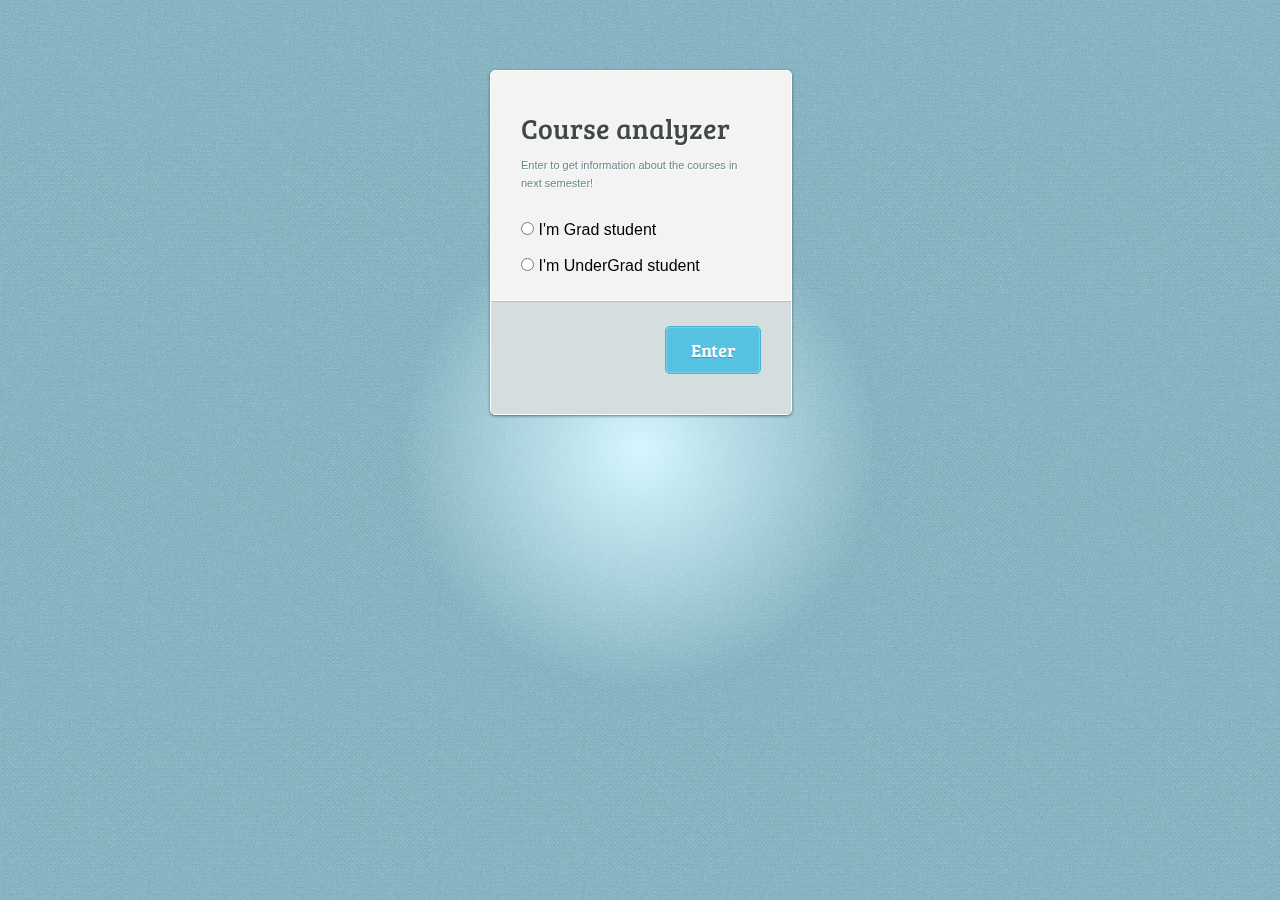
<file: index.html>
<!DOCTYPE html>

<html lang='en'>
<head>
    <meta charset="UTF-8" /> 
    <title>
	UIUC course analyzer
    </title>
    <script language="javascript" src="js/jquery-1.6.1.min.js"></script>
    <script language="javascript" src="js/index.js"></script>

    <link rel="stylesheet" href="css/index.css">
</head>
<body>

<div id="wrapper">

	<form name="login-form" class="login-form" action="courses.html" method="post">
	
		<div class="header">
		<h1>Course analyzer</h1>
		<span>Enter to get information about the courses in next semester!</span>
		</div>
	
		<div class="content">
		<input type="radio" name="degree" value="graduate"> I'm Grad student<br><br>
		<!--<input name="username" type="text" class="input username" placeholder="Username" /> -->
		<div class="user-icon"></div>
		<!--<input name="password" type="password" class="input password" placeholder="Password" />-->
		<input type="radio" name="degree" value="underGrad"> I'm UnderGrad student<br>
		<div class="pass-icon"></div>		
		</div>

		<div class="footer">
		<input type="submit" name="submit" value="Enter" class="button" />
		</div>
	
	</form>

</div>
<div class="gradient"></div>


</body>
</html>
</file>
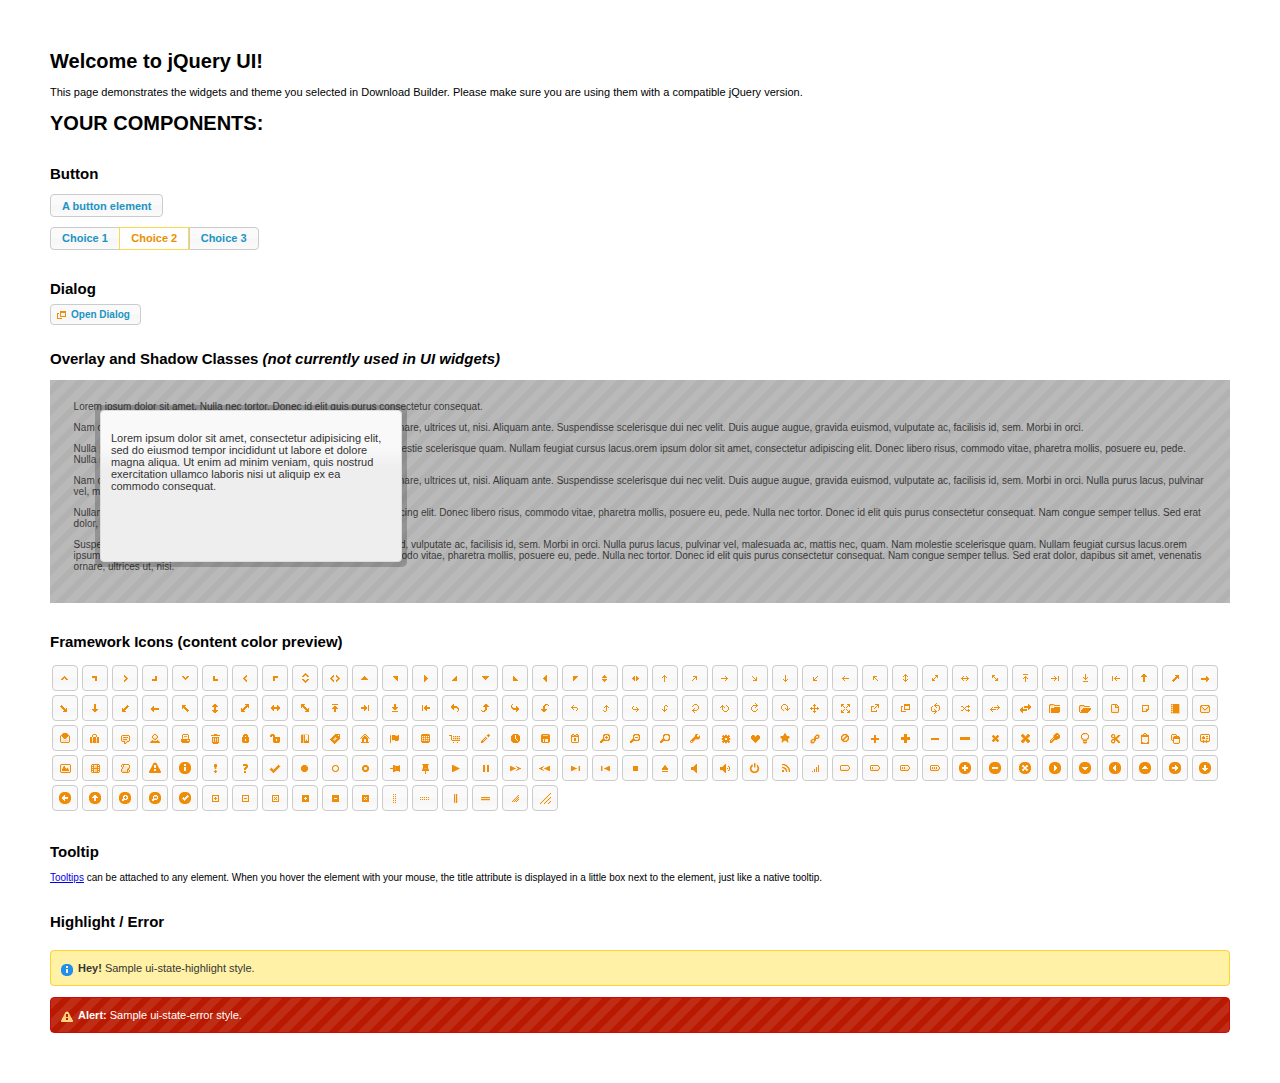
<file: jquery-ui-1.11.2.custom/index.html>
<!doctype html>
<html lang="us">
<head>
	<meta charset="utf-8">
	<title>jQuery UI Example Page</title>
	<link href="jquery-ui.css" rel="stylesheet">
	<style>
	body{
		font: 62.5% "Trebuchet MS", sans-serif;
		margin: 50px;
	}
	.demoHeaders {
		margin-top: 2em;
	}
	#dialog-link {
		padding: .4em 1em .4em 20px;
		text-decoration: none;
		position: relative;
	}
	#dialog-link span.ui-icon {
		margin: 0 5px 0 0;
		position: absolute;
		left: .2em;
		top: 50%;
		margin-top: -8px;
	}
	#icons {
		margin: 0;
		padding: 0;
	}
	#icons li {
		margin: 2px;
		position: relative;
		padding: 4px 0;
		cursor: pointer;
		float: left;
		list-style: none;
	}
	#icons span.ui-icon {
		float: left;
		margin: 0 4px;
	}
	.fakewindowcontain .ui-widget-overlay {
		position: absolute;
	}
	select {
		width: 200px;
	}
	</style>
</head>
<body>

<h1>Welcome to jQuery UI!</h1>

<div class="ui-widget">
	<p>This page demonstrates the widgets and theme you selected in Download Builder. Please make sure you are using them with a compatible jQuery version.</p>
</div>

<h1>YOUR COMPONENTS:</h1>






<!-- Button -->
<h2 class="demoHeaders">Button</h2>
<button id="button">A button element</button>
<form style="margin-top: 1em;">
	<div id="radioset">
		<input type="radio" id="radio1" name="radio"><label for="radio1">Choice 1</label>
		<input type="radio" id="radio2" name="radio" checked="checked"><label for="radio2">Choice 2</label>
		<input type="radio" id="radio3" name="radio"><label for="radio3">Choice 3</label>
	</div>
</form>





<!-- Dialog NOTE: Dialog is not generated by UI in this demo so it can be visually styled in themeroller-->
<h2 class="demoHeaders">Dialog</h2>
<p><a href="#" id="dialog-link" class="ui-state-default ui-corner-all"><span class="ui-icon ui-icon-newwin"></span>Open Dialog</a></p>

<h2 class="demoHeaders">Overlay and Shadow Classes <em>(not currently used in UI widgets)</em></h2>
<div style="position: relative; width: 96%; height: 200px; padding:1% 2%; overflow:hidden;" class="fakewindowcontain">
	<p>Lorem ipsum dolor sit amet,  Nulla nec tortor. Donec id elit quis purus consectetur consequat. </p><p>Nam congue semper tellus. Sed erat dolor, dapibus sit amet, venenatis ornare, ultrices ut, nisi. Aliquam ante. Suspendisse scelerisque dui nec velit. Duis augue augue, gravida euismod, vulputate ac, facilisis id, sem. Morbi in orci. </p><p>Nulla purus lacus, pulvinar vel, malesuada ac, mattis nec, quam. Nam molestie scelerisque quam. Nullam feugiat cursus lacus.orem ipsum dolor sit amet, consectetur adipiscing elit. Donec libero risus, commodo vitae, pharetra mollis, posuere eu, pede. Nulla nec tortor. Donec id elit quis purus consectetur consequat. </p><p>Nam congue semper tellus. Sed erat dolor, dapibus sit amet, venenatis ornare, ultrices ut, nisi. Aliquam ante. Suspendisse scelerisque dui nec velit. Duis augue augue, gravida euismod, vulputate ac, facilisis id, sem. Morbi in orci. Nulla purus lacus, pulvinar vel, malesuada ac, mattis nec, quam. Nam molestie scelerisque quam. </p><p>Nullam feugiat cursus lacus.orem ipsum dolor sit amet, consectetur adipiscing elit. Donec libero risus, commodo vitae, pharetra mollis, posuere eu, pede. Nulla nec tortor. Donec id elit quis purus consectetur consequat. Nam congue semper tellus. Sed erat dolor, dapibus sit amet, venenatis ornare, ultrices ut, nisi. Aliquam ante. </p><p>Suspendisse scelerisque dui nec velit. Duis augue augue, gravida euismod, vulputate ac, facilisis id, sem. Morbi in orci. Nulla purus lacus, pulvinar vel, malesuada ac, mattis nec, quam. Nam molestie scelerisque quam. Nullam feugiat cursus lacus.orem ipsum dolor sit amet, consectetur adipiscing elit. Donec libero risus, commodo vitae, pharetra mollis, posuere eu, pede. Nulla nec tortor. Donec id elit quis purus consectetur consequat. Nam congue semper tellus. Sed erat dolor, dapibus sit amet, venenatis ornare, ultrices ut, nisi. </p>

	<!-- ui-dialog -->
	<div class="ui-overlay"><div class="ui-widget-overlay"></div><div class="ui-widget-shadow ui-corner-all" style="width: 302px; height: 152px; position: absolute; left: 50px; top: 30px;"></div></div>
	<div style="position: absolute; width: 280px; height: 130px;left: 50px; top: 30px; padding: 10px;" class="ui-widget ui-widget-content ui-corner-all">
		<div class="ui-dialog-content ui-widget-content" style="background: none; border: 0;">
			<p>Lorem ipsum dolor sit amet, consectetur adipisicing elit, sed do eiusmod tempor incididunt ut labore et dolore magna aliqua. Ut enim ad minim veniam, quis nostrud exercitation ullamco laboris nisi ut aliquip ex ea commodo consequat.</p>
		</div>
	</div>

</div>

<!-- ui-dialog -->
<div id="dialog" title="Dialog Title">
	<p>Lorem ipsum dolor sit amet, consectetur adipisicing elit, sed do eiusmod tempor incididunt ut labore et dolore magna aliqua. Ut enim ad minim veniam, quis nostrud exercitation ullamco laboris nisi ut aliquip ex ea commodo consequat.</p>
</div>



<h2 class="demoHeaders">Framework Icons (content color preview)</h2>
<ul id="icons" class="ui-widget ui-helper-clearfix">
	<li class="ui-state-default ui-corner-all" title=".ui-icon-carat-1-n"><span class="ui-icon ui-icon-carat-1-n"></span></li>
	<li class="ui-state-default ui-corner-all" title=".ui-icon-carat-1-ne"><span class="ui-icon ui-icon-carat-1-ne"></span></li>
	<li class="ui-state-default ui-corner-all" title=".ui-icon-carat-1-e"><span class="ui-icon ui-icon-carat-1-e"></span></li>
	<li class="ui-state-default ui-corner-all" title=".ui-icon-carat-1-se"><span class="ui-icon ui-icon-carat-1-se"></span></li>
	<li class="ui-state-default ui-corner-all" title=".ui-icon-carat-1-s"><span class="ui-icon ui-icon-carat-1-s"></span></li>
	<li class="ui-state-default ui-corner-all" title=".ui-icon-carat-1-sw"><span class="ui-icon ui-icon-carat-1-sw"></span></li>
	<li class="ui-state-default ui-corner-all" title=".ui-icon-carat-1-w"><span class="ui-icon ui-icon-carat-1-w"></span></li>
	<li class="ui-state-default ui-corner-all" title=".ui-icon-carat-1-nw"><span class="ui-icon ui-icon-carat-1-nw"></span></li>
	<li class="ui-state-default ui-corner-all" title=".ui-icon-carat-2-n-s"><span class="ui-icon ui-icon-carat-2-n-s"></span></li>
	<li class="ui-state-default ui-corner-all" title=".ui-icon-carat-2-e-w"><span class="ui-icon ui-icon-carat-2-e-w"></span></li>
	<li class="ui-state-default ui-corner-all" title=".ui-icon-triangle-1-n"><span class="ui-icon ui-icon-triangle-1-n"></span></li>
	<li class="ui-state-default ui-corner-all" title=".ui-icon-triangle-1-ne"><span class="ui-icon ui-icon-triangle-1-ne"></span></li>
	<li class="ui-state-default ui-corner-all" title=".ui-icon-triangle-1-e"><span class="ui-icon ui-icon-triangle-1-e"></span></li>
	<li class="ui-state-default ui-corner-all" title=".ui-icon-triangle-1-se"><span class="ui-icon ui-icon-triangle-1-se"></span></li>
	<li class="ui-state-default ui-corner-all" title=".ui-icon-triangle-1-s"><span class="ui-icon ui-icon-triangle-1-s"></span></li>
	<li class="ui-state-default ui-corner-all" title=".ui-icon-triangle-1-sw"><span class="ui-icon ui-icon-triangle-1-sw"></span></li>
	<li class="ui-state-default ui-corner-all" title=".ui-icon-triangle-1-w"><span class="ui-icon ui-icon-triangle-1-w"></span></li>
	<li class="ui-state-default ui-corner-all" title=".ui-icon-triangle-1-nw"><span class="ui-icon ui-icon-triangle-1-nw"></span></li>
	<li class="ui-state-default ui-corner-all" title=".ui-icon-triangle-2-n-s"><span class="ui-icon ui-icon-triangle-2-n-s"></span></li>
	<li class="ui-state-default ui-corner-all" title=".ui-icon-triangle-2-e-w"><span class="ui-icon ui-icon-triangle-2-e-w"></span></li>
	<li class="ui-state-default ui-corner-all" title=".ui-icon-arrow-1-n"><span class="ui-icon ui-icon-arrow-1-n"></span></li>
	<li class="ui-state-default ui-corner-all" title=".ui-icon-arrow-1-ne"><span class="ui-icon ui-icon-arrow-1-ne"></span></li>
	<li class="ui-state-default ui-corner-all" title=".ui-icon-arrow-1-e"><span class="ui-icon ui-icon-arrow-1-e"></span></li>
	<li class="ui-state-default ui-corner-all" title=".ui-icon-arrow-1-se"><span class="ui-icon ui-icon-arrow-1-se"></span></li>
	<li class="ui-state-default ui-corner-all" title=".ui-icon-arrow-1-s"><span class="ui-icon ui-icon-arrow-1-s"></span></li>
	<li class="ui-state-default ui-corner-all" title=".ui-icon-arrow-1-sw"><span class="ui-icon ui-icon-arrow-1-sw"></span></li>
	<li class="ui-state-default ui-corner-all" title=".ui-icon-arrow-1-w"><span class="ui-icon ui-icon-arrow-1-w"></span></li>
	<li class="ui-state-default ui-corner-all" title=".ui-icon-arrow-1-nw"><span class="ui-icon ui-icon-arrow-1-nw"></span></li>
	<li class="ui-state-default ui-corner-all" title=".ui-icon-arrow-2-n-s"><span class="ui-icon ui-icon-arrow-2-n-s"></span></li>
	<li class="ui-state-default ui-corner-all" title=".ui-icon-arrow-2-ne-sw"><span class="ui-icon ui-icon-arrow-2-ne-sw"></span></li>
	<li class="ui-state-default ui-corner-all" title=".ui-icon-arrow-2-e-w"><span class="ui-icon ui-icon-arrow-2-e-w"></span></li>
	<li class="ui-state-default ui-corner-all" title=".ui-icon-arrow-2-se-nw"><span class="ui-icon ui-icon-arrow-2-se-nw"></span></li>
	<li class="ui-state-default ui-corner-all" title=".ui-icon-arrowstop-1-n"><span class="ui-icon ui-icon-arrowstop-1-n"></span></li>
	<li class="ui-state-default ui-corner-all" title=".ui-icon-arrowstop-1-e"><span class="ui-icon ui-icon-arrowstop-1-e"></span></li>
	<li class="ui-state-default ui-corner-all" title=".ui-icon-arrowstop-1-s"><span class="ui-icon ui-icon-arrowstop-1-s"></span></li>
	<li class="ui-state-default ui-corner-all" title=".ui-icon-arrowstop-1-w"><span class="ui-icon ui-icon-arrowstop-1-w"></span></li>
	<li class="ui-state-default ui-corner-all" title=".ui-icon-arrowthick-1-n"><span class="ui-icon ui-icon-arrowthick-1-n"></span></li>
	<li class="ui-state-default ui-corner-all" title=".ui-icon-arrowthick-1-ne"><span class="ui-icon ui-icon-arrowthick-1-ne"></span></li>
	<li class="ui-state-default ui-corner-all" title=".ui-icon-arrowthick-1-e"><span class="ui-icon ui-icon-arrowthick-1-e"></span></li>
	<li class="ui-state-default ui-corner-all" title=".ui-icon-arrowthick-1-se"><span class="ui-icon ui-icon-arrowthick-1-se"></span></li>
	<li class="ui-state-default ui-corner-all" title=".ui-icon-arrowthick-1-s"><span class="ui-icon ui-icon-arrowthick-1-s"></span></li>
	<li class="ui-state-default ui-corner-all" title=".ui-icon-arrowthick-1-sw"><span class="ui-icon ui-icon-arrowthick-1-sw"></span></li>
	<li class="ui-state-default ui-corner-all" title=".ui-icon-arrowthick-1-w"><span class="ui-icon ui-icon-arrowthick-1-w"></span></li>
	<li class="ui-state-default ui-corner-all" title=".ui-icon-arrowthick-1-nw"><span class="ui-icon ui-icon-arrowthick-1-nw"></span></li>
	<li class="ui-state-default ui-corner-all" title=".ui-icon-arrowthick-2-n-s"><span class="ui-icon ui-icon-arrowthick-2-n-s"></span></li>
	<li class="ui-state-default ui-corner-all" title=".ui-icon-arrowthick-2-ne-sw"><span class="ui-icon ui-icon-arrowthick-2-ne-sw"></span></li>
	<li class="ui-state-default ui-corner-all" title=".ui-icon-arrowthick-2-e-w"><span class="ui-icon ui-icon-arrowthick-2-e-w"></span></li>
	<li class="ui-state-default ui-corner-all" title=".ui-icon-arrowthick-2-se-nw"><span class="ui-icon ui-icon-arrowthick-2-se-nw"></span></li>
	<li class="ui-state-default ui-corner-all" title=".ui-icon-arrowthickstop-1-n"><span class="ui-icon ui-icon-arrowthickstop-1-n"></span></li>
	<li class="ui-state-default ui-corner-all" title=".ui-icon-arrowthickstop-1-e"><span class="ui-icon ui-icon-arrowthickstop-1-e"></span></li>
	<li class="ui-state-default ui-corner-all" title=".ui-icon-arrowthickstop-1-s"><span class="ui-icon ui-icon-arrowthickstop-1-s"></span></li>
	<li class="ui-state-default ui-corner-all" title=".ui-icon-arrowthickstop-1-w"><span class="ui-icon ui-icon-arrowthickstop-1-w"></span></li>
	<li class="ui-state-default ui-corner-all" title=".ui-icon-arrowreturnthick-1-w"><span class="ui-icon ui-icon-arrowreturnthick-1-w"></span></li>
	<li class="ui-state-default ui-corner-all" title=".ui-icon-arrowreturnthick-1-n"><span class="ui-icon ui-icon-arrowreturnthick-1-n"></span></li>
	<li class="ui-state-default ui-corner-all" title=".ui-icon-arrowreturnthick-1-e"><span class="ui-icon ui-icon-arrowreturnthick-1-e"></span></li>
	<li class="ui-state-default ui-corner-all" title=".ui-icon-arrowreturnthick-1-s"><span class="ui-icon ui-icon-arrowreturnthick-1-s"></span></li>
	<li class="ui-state-default ui-corner-all" title=".ui-icon-arrowreturn-1-w"><span class="ui-icon ui-icon-arrowreturn-1-w"></span></li>
	<li class="ui-state-default ui-corner-all" title=".ui-icon-arrowreturn-1-n"><span class="ui-icon ui-icon-arrowreturn-1-n"></span></li>
	<li class="ui-state-default ui-corner-all" title=".ui-icon-arrowreturn-1-e"><span class="ui-icon ui-icon-arrowreturn-1-e"></span></li>
	<li class="ui-state-default ui-corner-all" title=".ui-icon-arrowreturn-1-s"><span class="ui-icon ui-icon-arrowreturn-1-s"></span></li>
	<li class="ui-state-default ui-corner-all" title=".ui-icon-arrowrefresh-1-w"><span class="ui-icon ui-icon-arrowrefresh-1-w"></span></li>
	<li class="ui-state-default ui-corner-all" title=".ui-icon-arrowrefresh-1-n"><span class="ui-icon ui-icon-arrowrefresh-1-n"></span></li>
	<li class="ui-state-default ui-corner-all" title=".ui-icon-arrowrefresh-1-e"><span class="ui-icon ui-icon-arrowrefresh-1-e"></span></li>
	<li class="ui-state-default ui-corner-all" title=".ui-icon-arrowrefresh-1-s"><span class="ui-icon ui-icon-arrowrefresh-1-s"></span></li>
	<li class="ui-state-default ui-corner-all" title=".ui-icon-arrow-4"><span class="ui-icon ui-icon-arrow-4"></span></li>
	<li class="ui-state-default ui-corner-all" title=".ui-icon-arrow-4-diag"><span class="ui-icon ui-icon-arrow-4-diag"></span></li>
	<li class="ui-state-default ui-corner-all" title=".ui-icon-extlink"><span class="ui-icon ui-icon-extlink"></span></li>
	<li class="ui-state-default ui-corner-all" title=".ui-icon-newwin"><span class="ui-icon ui-icon-newwin"></span></li>
	<li class="ui-state-default ui-corner-all" title=".ui-icon-refresh"><span class="ui-icon ui-icon-refresh"></span></li>
	<li class="ui-state-default ui-corner-all" title=".ui-icon-shuffle"><span class="ui-icon ui-icon-shuffle"></span></li>
	<li class="ui-state-default ui-corner-all" title=".ui-icon-transfer-e-w"><span class="ui-icon ui-icon-transfer-e-w"></span></li>
	<li class="ui-state-default ui-corner-all" title=".ui-icon-transferthick-e-w"><span class="ui-icon ui-icon-transferthick-e-w"></span></li>
	<li class="ui-state-default ui-corner-all" title=".ui-icon-folder-collapsed"><span class="ui-icon ui-icon-folder-collapsed"></span></li>
	<li class="ui-state-default ui-corner-all" title=".ui-icon-folder-open"><span class="ui-icon ui-icon-folder-open"></span></li>
	<li class="ui-state-default ui-corner-all" title=".ui-icon-document"><span class="ui-icon ui-icon-document"></span></li>
	<li class="ui-state-default ui-corner-all" title=".ui-icon-document-b"><span class="ui-icon ui-icon-document-b"></span></li>
	<li class="ui-state-default ui-corner-all" title=".ui-icon-note"><span class="ui-icon ui-icon-note"></span></li>
	<li class="ui-state-default ui-corner-all" title=".ui-icon-mail-closed"><span class="ui-icon ui-icon-mail-closed"></span></li>
	<li class="ui-state-default ui-corner-all" title=".ui-icon-mail-open"><span class="ui-icon ui-icon-mail-open"></span></li>
	<li class="ui-state-default ui-corner-all" title=".ui-icon-suitcase"><span class="ui-icon ui-icon-suitcase"></span></li>
	<li class="ui-state-default ui-corner-all" title=".ui-icon-comment"><span class="ui-icon ui-icon-comment"></span></li>
	<li class="ui-state-default ui-corner-all" title=".ui-icon-person"><span class="ui-icon ui-icon-person"></span></li>
	<li class="ui-state-default ui-corner-all" title=".ui-icon-print"><span class="ui-icon ui-icon-print"></span></li>
	<li class="ui-state-default ui-corner-all" title=".ui-icon-trash"><span class="ui-icon ui-icon-trash"></span></li>
	<li class="ui-state-default ui-corner-all" title=".ui-icon-locked"><span class="ui-icon ui-icon-locked"></span></li>
	<li class="ui-state-default ui-corner-all" title=".ui-icon-unlocked"><span class="ui-icon ui-icon-unlocked"></span></li>
	<li class="ui-state-default ui-corner-all" title=".ui-icon-bookmark"><span class="ui-icon ui-icon-bookmark"></span></li>
	<li class="ui-state-default ui-corner-all" title=".ui-icon-tag"><span class="ui-icon ui-icon-tag"></span></li>
	<li class="ui-state-default ui-corner-all" title=".ui-icon-home"><span class="ui-icon ui-icon-home"></span></li>
	<li class="ui-state-default ui-corner-all" title=".ui-icon-flag"><span class="ui-icon ui-icon-flag"></span></li>
	<li class="ui-state-default ui-corner-all" title=".ui-icon-calculator"><span class="ui-icon ui-icon-calculator"></span></li>
	<li class="ui-state-default ui-corner-all" title=".ui-icon-cart"><span class="ui-icon ui-icon-cart"></span></li>
	<li class="ui-state-default ui-corner-all" title=".ui-icon-pencil"><span class="ui-icon ui-icon-pencil"></span></li>
	<li class="ui-state-default ui-corner-all" title=".ui-icon-clock"><span class="ui-icon ui-icon-clock"></span></li>
	<li class="ui-state-default ui-corner-all" title=".ui-icon-disk"><span class="ui-icon ui-icon-disk"></span></li>
	<li class="ui-state-default ui-corner-all" title=".ui-icon-calendar"><span class="ui-icon ui-icon-calendar"></span></li>
	<li class="ui-state-default ui-corner-all" title=".ui-icon-zoomin"><span class="ui-icon ui-icon-zoomin"></span></li>
	<li class="ui-state-default ui-corner-all" title=".ui-icon-zoomout"><span class="ui-icon ui-icon-zoomout"></span></li>
	<li class="ui-state-default ui-corner-all" title=".ui-icon-search"><span class="ui-icon ui-icon-search"></span></li>
	<li class="ui-state-default ui-corner-all" title=".ui-icon-wrench"><span class="ui-icon ui-icon-wrench"></span></li>
	<li class="ui-state-default ui-corner-all" title=".ui-icon-gear"><span class="ui-icon ui-icon-gear"></span></li>
	<li class="ui-state-default ui-corner-all" title=".ui-icon-heart"><span class="ui-icon ui-icon-heart"></span></li>
	<li class="ui-state-default ui-corner-all" title=".ui-icon-star"><span class="ui-icon ui-icon-star"></span></li>
	<li class="ui-state-default ui-corner-all" title=".ui-icon-link"><span class="ui-icon ui-icon-link"></span></li>
	<li class="ui-state-default ui-corner-all" title=".ui-icon-cancel"><span class="ui-icon ui-icon-cancel"></span></li>
	<li class="ui-state-default ui-corner-all" title=".ui-icon-plus"><span class="ui-icon ui-icon-plus"></span></li>
	<li class="ui-state-default ui-corner-all" title=".ui-icon-plusthick"><span class="ui-icon ui-icon-plusthick"></span></li>
	<li class="ui-state-default ui-corner-all" title=".ui-icon-minus"><span class="ui-icon ui-icon-minus"></span></li>
	<li class="ui-state-default ui-corner-all" title=".ui-icon-minusthick"><span class="ui-icon ui-icon-minusthick"></span></li>
	<li class="ui-state-default ui-corner-all" title=".ui-icon-close"><span class="ui-icon ui-icon-close"></span></li>
	<li class="ui-state-default ui-corner-all" title=".ui-icon-closethick"><span class="ui-icon ui-icon-closethick"></span></li>
	<li class="ui-state-default ui-corner-all" title=".ui-icon-key"><span class="ui-icon ui-icon-key"></span></li>
	<li class="ui-state-default ui-corner-all" title=".ui-icon-lightbulb"><span class="ui-icon ui-icon-lightbulb"></span></li>
	<li class="ui-state-default ui-corner-all" title=".ui-icon-scissors"><span class="ui-icon ui-icon-scissors"></span></li>
	<li class="ui-state-default ui-corner-all" title=".ui-icon-clipboard"><span class="ui-icon ui-icon-clipboard"></span></li>
	<li class="ui-state-default ui-corner-all" title=".ui-icon-copy"><span class="ui-icon ui-icon-copy"></span></li>
	<li class="ui-state-default ui-corner-all" title=".ui-icon-contact"><span class="ui-icon ui-icon-contact"></span></li>
	<li class="ui-state-default ui-corner-all" title=".ui-icon-image"><span class="ui-icon ui-icon-image"></span></li>
	<li class="ui-state-default ui-corner-all" title=".ui-icon-video"><span class="ui-icon ui-icon-video"></span></li>
	<li class="ui-state-default ui-corner-all" title=".ui-icon-script"><span class="ui-icon ui-icon-script"></span></li>
	<li class="ui-state-default ui-corner-all" title=".ui-icon-alert"><span class="ui-icon ui-icon-alert"></span></li>
	<li class="ui-state-default ui-corner-all" title=".ui-icon-info"><span class="ui-icon ui-icon-info"></span></li>
	<li class="ui-state-default ui-corner-all" title=".ui-icon-notice"><span class="ui-icon ui-icon-notice"></span></li>
	<li class="ui-state-default ui-corner-all" title=".ui-icon-help"><span class="ui-icon ui-icon-help"></span></li>
	<li class="ui-state-default ui-corner-all" title=".ui-icon-check"><span class="ui-icon ui-icon-check"></span></li>
	<li class="ui-state-default ui-corner-all" title=".ui-icon-bullet"><span class="ui-icon ui-icon-bullet"></span></li>
	<li class="ui-state-default ui-corner-all" title=".ui-icon-radio-off"><span class="ui-icon ui-icon-radio-off"></span></li>
	<li class="ui-state-default ui-corner-all" title=".ui-icon-radio-on"><span class="ui-icon ui-icon-radio-on"></span></li>
	<li class="ui-state-default ui-corner-all" title=".ui-icon-pin-w"><span class="ui-icon ui-icon-pin-w"></span></li>
	<li class="ui-state-default ui-corner-all" title=".ui-icon-pin-s"><span class="ui-icon ui-icon-pin-s"></span></li>
	<li class="ui-state-default ui-corner-all" title=".ui-icon-play"><span class="ui-icon ui-icon-play"></span></li>
	<li class="ui-state-default ui-corner-all" title=".ui-icon-pause"><span class="ui-icon ui-icon-pause"></span></li>
	<li class="ui-state-default ui-corner-all" title=".ui-icon-seek-next"><span class="ui-icon ui-icon-seek-next"></span></li>
	<li class="ui-state-default ui-corner-all" title=".ui-icon-seek-prev"><span class="ui-icon ui-icon-seek-prev"></span></li>
	<li class="ui-state-default ui-corner-all" title=".ui-icon-seek-end"><span class="ui-icon ui-icon-seek-end"></span></li>
	<li class="ui-state-default ui-corner-all" title=".ui-icon-seek-first"><span class="ui-icon ui-icon-seek-first"></span></li>
	<li class="ui-state-default ui-corner-all" title=".ui-icon-stop"><span class="ui-icon ui-icon-stop"></span></li>
	<li class="ui-state-default ui-corner-all" title=".ui-icon-eject"><span class="ui-icon ui-icon-eject"></span></li>
	<li class="ui-state-default ui-corner-all" title=".ui-icon-volume-off"><span class="ui-icon ui-icon-volume-off"></span></li>
	<li class="ui-state-default ui-corner-all" title=".ui-icon-volume-on"><span class="ui-icon ui-icon-volume-on"></span></li>
	<li class="ui-state-default ui-corner-all" title=".ui-icon-power"><span class="ui-icon ui-icon-power"></span></li>
	<li class="ui-state-default ui-corner-all" title=".ui-icon-signal-diag"><span class="ui-icon ui-icon-signal-diag"></span></li>
	<li class="ui-state-default ui-corner-all" title=".ui-icon-signal"><span class="ui-icon ui-icon-signal"></span></li>
	<li class="ui-state-default ui-corner-all" title=".ui-icon-battery-0"><span class="ui-icon ui-icon-battery-0"></span></li>
	<li class="ui-state-default ui-corner-all" title=".ui-icon-battery-1"><span class="ui-icon ui-icon-battery-1"></span></li>
	<li class="ui-state-default ui-corner-all" title=".ui-icon-battery-2"><span class="ui-icon ui-icon-battery-2"></span></li>
	<li class="ui-state-default ui-corner-all" title=".ui-icon-battery-3"><span class="ui-icon ui-icon-battery-3"></span></li>
	<li class="ui-state-default ui-corner-all" title=".ui-icon-circle-plus"><span class="ui-icon ui-icon-circle-plus"></span></li>
	<li class="ui-state-default ui-corner-all" title=".ui-icon-circle-minus"><span class="ui-icon ui-icon-circle-minus"></span></li>
	<li class="ui-state-default ui-corner-all" title=".ui-icon-circle-close"><span class="ui-icon ui-icon-circle-close"></span></li>
	<li class="ui-state-default ui-corner-all" title=".ui-icon-circle-triangle-e"><span class="ui-icon ui-icon-circle-triangle-e"></span></li>
	<li class="ui-state-default ui-corner-all" title=".ui-icon-circle-triangle-s"><span class="ui-icon ui-icon-circle-triangle-s"></span></li>
	<li class="ui-state-default ui-corner-all" title=".ui-icon-circle-triangle-w"><span class="ui-icon ui-icon-circle-triangle-w"></span></li>
	<li class="ui-state-default ui-corner-all" title=".ui-icon-circle-triangle-n"><span class="ui-icon ui-icon-circle-triangle-n"></span></li>
	<li class="ui-state-default ui-corner-all" title=".ui-icon-circle-arrow-e"><span class="ui-icon ui-icon-circle-arrow-e"></span></li>
	<li class="ui-state-default ui-corner-all" title=".ui-icon-circle-arrow-s"><span class="ui-icon ui-icon-circle-arrow-s"></span></li>
	<li class="ui-state-default ui-corner-all" title=".ui-icon-circle-arrow-w"><span class="ui-icon ui-icon-circle-arrow-w"></span></li>
	<li class="ui-state-default ui-corner-all" title=".ui-icon-circle-arrow-n"><span class="ui-icon ui-icon-circle-arrow-n"></span></li>
	<li class="ui-state-default ui-corner-all" title=".ui-icon-circle-zoomin"><span class="ui-icon ui-icon-circle-zoomin"></span></li>
	<li class="ui-state-default ui-corner-all" title=".ui-icon-circle-zoomout"><span class="ui-icon ui-icon-circle-zoomout"></span></li>
	<li class="ui-state-default ui-corner-all" title=".ui-icon-circle-check"><span class="ui-icon ui-icon-circle-check"></span></li>
	<li class="ui-state-default ui-corner-all" title=".ui-icon-circlesmall-plus"><span class="ui-icon ui-icon-circlesmall-plus"></span></li>
	<li class="ui-state-default ui-corner-all" title=".ui-icon-circlesmall-minus"><span class="ui-icon ui-icon-circlesmall-minus"></span></li>
	<li class="ui-state-default ui-corner-all" title=".ui-icon-circlesmall-close"><span class="ui-icon ui-icon-circlesmall-close"></span></li>
	<li class="ui-state-default ui-corner-all" title=".ui-icon-squaresmall-plus"><span class="ui-icon ui-icon-squaresmall-plus"></span></li>
	<li class="ui-state-default ui-corner-all" title=".ui-icon-squaresmall-minus"><span class="ui-icon ui-icon-squaresmall-minus"></span></li>
	<li class="ui-state-default ui-corner-all" title=".ui-icon-squaresmall-close"><span class="ui-icon ui-icon-squaresmall-close"></span></li>
	<li class="ui-state-default ui-corner-all" title=".ui-icon-grip-dotted-vertical"><span class="ui-icon ui-icon-grip-dotted-vertical"></span></li>
	<li class="ui-state-default ui-corner-all" title=".ui-icon-grip-dotted-horizontal"><span class="ui-icon ui-icon-grip-dotted-horizontal"></span></li>
	<li class="ui-state-default ui-corner-all" title=".ui-icon-grip-solid-vertical"><span class="ui-icon ui-icon-grip-solid-vertical"></span></li>
	<li class="ui-state-default ui-corner-all" title=".ui-icon-grip-solid-horizontal"><span class="ui-icon ui-icon-grip-solid-horizontal"></span></li>
	<li class="ui-state-default ui-corner-all" title=".ui-icon-gripsmall-diagonal-se"><span class="ui-icon ui-icon-gripsmall-diagonal-se"></span></li>
	<li class="ui-state-default ui-corner-all" title=".ui-icon-grip-diagonal-se"><span class="ui-icon ui-icon-grip-diagonal-se"></span></li>
</ul>














<!-- Tooltip -->
<h2 class="demoHeaders">Tooltip</h2>
<p id="tooltip">
	<a href="#" title="That&apos;s what this widget is">Tooltips</a> can be attached to any element. When you hover
the element with your mouse, the title attribute is displayed in a little box next to the element, just like a native tooltip.
</p>


<!-- Highlight / Error -->
<h2 class="demoHeaders">Highlight / Error</h2>
<div class="ui-widget">
	<div class="ui-state-highlight ui-corner-all" style="margin-top: 20px; padding: 0 .7em;">
		<p><span class="ui-icon ui-icon-info" style="float: left; margin-right: .3em;"></span>
		<strong>Hey!</strong> Sample ui-state-highlight style.</p>
	</div>
</div>
<br>
<div class="ui-widget">
	<div class="ui-state-error ui-corner-all" style="padding: 0 .7em;">
		<p><span class="ui-icon ui-icon-alert" style="float: left; margin-right: .3em;"></span>
		<strong>Alert:</strong> Sample ui-state-error style.</p>
	</div>
</div>

<script src="external/jquery/jquery.js"></script>
<script src="jquery-ui.js"></script>
<script>





$( "#button" ).button();
$( "#radioset" ).buttonset();





$( "#dialog" ).dialog({
	autoOpen: false,
	width: 400,
	buttons: [
		{
			text: "Ok",
			click: function() {
				$( this ).dialog( "close" );
			}
		},
		{
			text: "Cancel",
			click: function() {
				$( this ).dialog( "close" );
			}
		}
	]
});

// Link to open the dialog
$( "#dialog-link" ).click(function( event ) {
	$( "#dialog" ).dialog( "open" );
	event.preventDefault();
});













$( "#tooltip" ).tooltip();




// Hover states on the static widgets
$( "#dialog-link, #icons li" ).hover(
	function() {
		$( this ).addClass( "ui-state-hover" );
	},
	function() {
		$( this ).removeClass( "ui-state-hover" );
	}
);
</script>
</body>
</html>
</file>
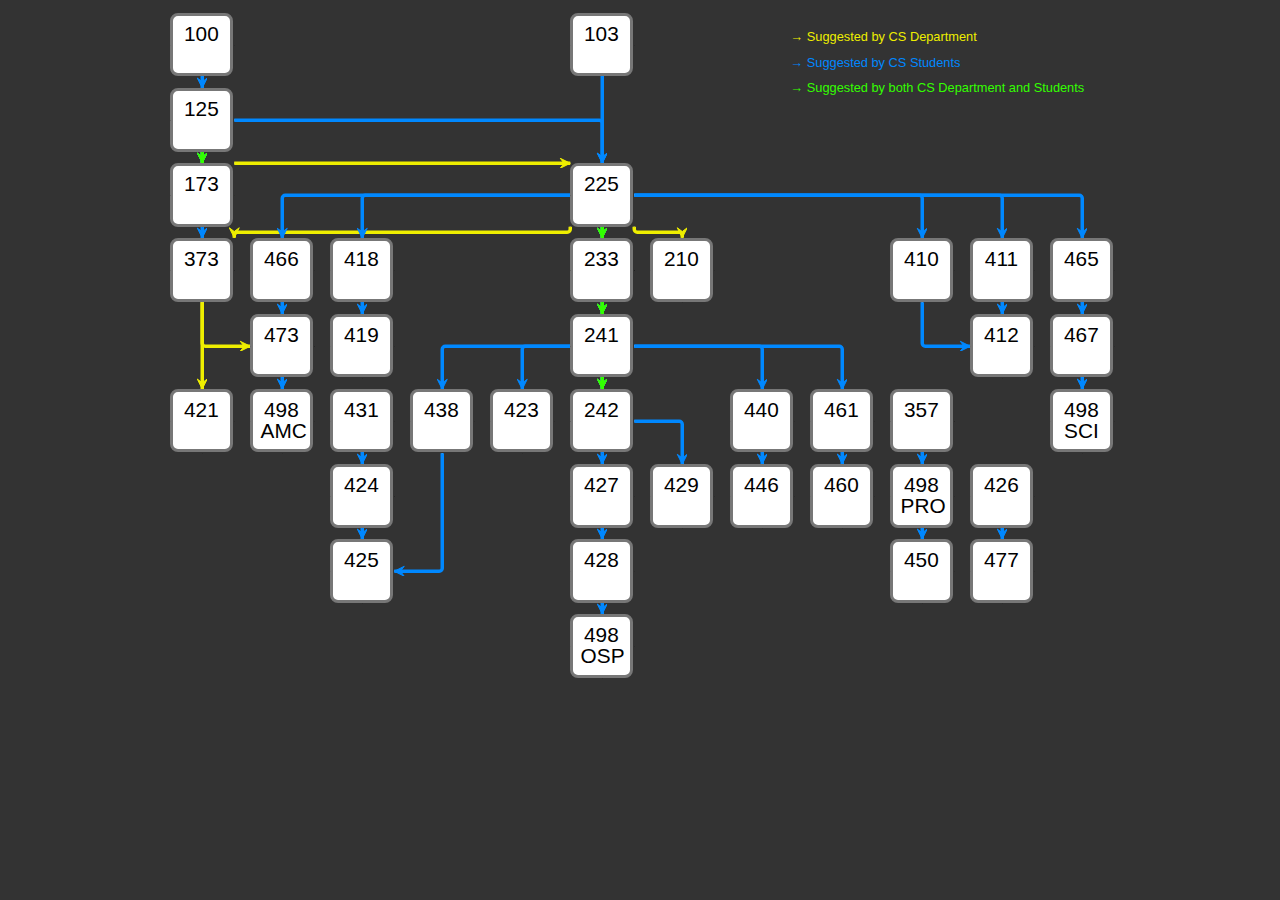
<file: chart.html>
<!doctype html>
<html>
<head>
<meta charset="UTF-8">
	<title>Course Flowchart</title>
    <script type="text/javascript" src="js/jquery-ui-1.11.2.min.js"></script>
    <script type="text/javascript" src="js/jquery-1.11.1.min.js"></script>
    <script type="text/javascript" src="js/jquery.jsPlumb-1.7.2-min.js"></script>
	<script src="js/chart.js"></script>
	
	<link rel="stylesheet" href="css/chart.css">
</head>

<body>
	
	<div id="main">
	 <div class="demo flowchart-demo" id="flowchart-demo">
	  <div id="undergrad">
	  	<div id="legend">
	  		<p id="department">→ Suggested by CS Department</p>
	  		<p id="student">→ Suggested by CS Students</p>
	  		<p id="both">→ Suggested by both CS Department and Students</p>
	  	</div>
	  
	  	<div id="CS100" class="item" title="CS100 Freshman Orientation"><span class="name">100</span></div>
		<div id="CS103" class="item" title="CS103 Introduction to Programming"><span class="name">103</span></div>
    	<div id="CS357" class="item" title="CS357 Numerical Methods I"><span class="name">357</span></div>
    	<div id="CS125" class="item" title="CS125 Intro to Computer Science"><span class="name">125</span></div>
   		<div id="CS498-PRO" class="item" title="CS498 Probability in CS"><span class="name">498</br>PRO</span></div>
    	<div id="CS173" class="item" title="CS173 Discrete Structures"><span class="name">173</span></div>
    	<div id="CS225" class="item" title="CS225 Data Structures"><span class="name">225</span></div>
   		<div id="CS450" class="item" title="CS450 Numerical Analysis"><span class="name">450</span></div>
    	<div id="CS373" class="item" title="CS373 Theory of Computation"><span class="name">373</span></div>
    	<div id="CS410" class="item" title="CS410 Text Information Systems"><span class="name">410</span></div>
   		<div id="CS411" class="item" title="CS411 Database Systems"><span class="name">411</span></div>
    	<div id="CS233" class="item" title="CS233 Computer Architecture"><span class="name">233</span></div>
    	<div id="CS465" class="item" title="CS465 User Interface Design"><span class="name">465</span></div>
   		<div id="CS418" class="item" title="CS418 Interactive Computer Graphics"><span class="name">418</span></div>
    	<div id="CS466" class="item" title="CS466 Introduction to Bioinformatics"><span class="name">466</span></div>
    	<div id="CS412" class="item" title="CS412 Introduction to Data Mining"><span class="name">412</span></div>
   		<div id="CS241" class="item" title="CS241 System Programming"><span class="name">241</span></div>
    	<div id="CS467" class="item" title="CS467 Social Visualization"><span class="name">467</span></div>
    	<div id="CS419" class="item" title="CS419 Production Computer Graphics"><span class="name">419</span></div>
   		<div id="CS473" class="item" title="CS473 Fundamental Algorithms"><span class="name">473</span></div>
    	<div id="CS423" class="item" title="CS423 Operating Systems Design"><span class="name">423</span></div>
    	<div id="CS438" class="item" title="CS438 Communication Networks"><span class="name">438</span></div>
    	<div id="CS424" class="item" title="CS424 Real-Time Systems"><span class="name">424</span></div>
    	<div id="CS242" class="item" title="CS242 Programming Studio"><span class="name">242</span></div>
    	<div id="CS440" class="item" title="CS440 Artificial Intelligence"><span class="name">440</span></div>
   		<div id="CS461" class="item" title="CS461 Computer Security I"><span class="name">461</span></div>
    	<div id="CS498-SCI" class="item" title="CS498 Socio-Computer Interaction"><span class="name">498</br>SCI</span></div>
    	<div id="CS498-AMC" class="item" title="CS498 Algorithms and Models of Comp"><span class="name">498</br>AMC</span></div>
   		<div id="CS425" class="item" title="CS425 Distributed Systems"><span class="name">425</span></div>
    	<div id="CS429" class="item" title="CS429 Software Engineering II, ACP"><span class="name">429</span></div>
    	<div id="CS427" class="item" title="CS427 Software Engineering I"><span class="name">427</span></div>
   		<div id="CS446" class="item" title="CS446 Machine Learning"><span class="name">446</span></div>
    	<div id="CS460" class="item" title="CS460 Security Laboratory"><span class="name">460</span></div>
    	<div id="CS428" class="item" title="CS428 Software Engineering II"><span class="name">428</span></div>
   		<div id="CS498-OSP" class="item" title="CS498 Open Source Project"><span class="name">498</br>OSP</span></div>
    	<div id="CS426" class="item" title="CS426 Compiler Construction"><span class="name">426</span></div>
    	<div id="CS477" class="item" title="CS477 Formal Software Devel Methods"><span class="name">477</span></div>
   		<div id="CS431" class="item" title="CS431 Embedded Systems"><span class="name">431</span></div>
   		
   		<div id="CS421" class="item" title="CS421 Programming Languages and Compilers"><span class="name">421</span></div>
   		<div id="CS210" class="item" title="CS210 Ethical & Professional Issues"><span class="name">210</span></div>

	  </div> 
	
	
     </div>   
    </div>


</body>
</html>
</file>
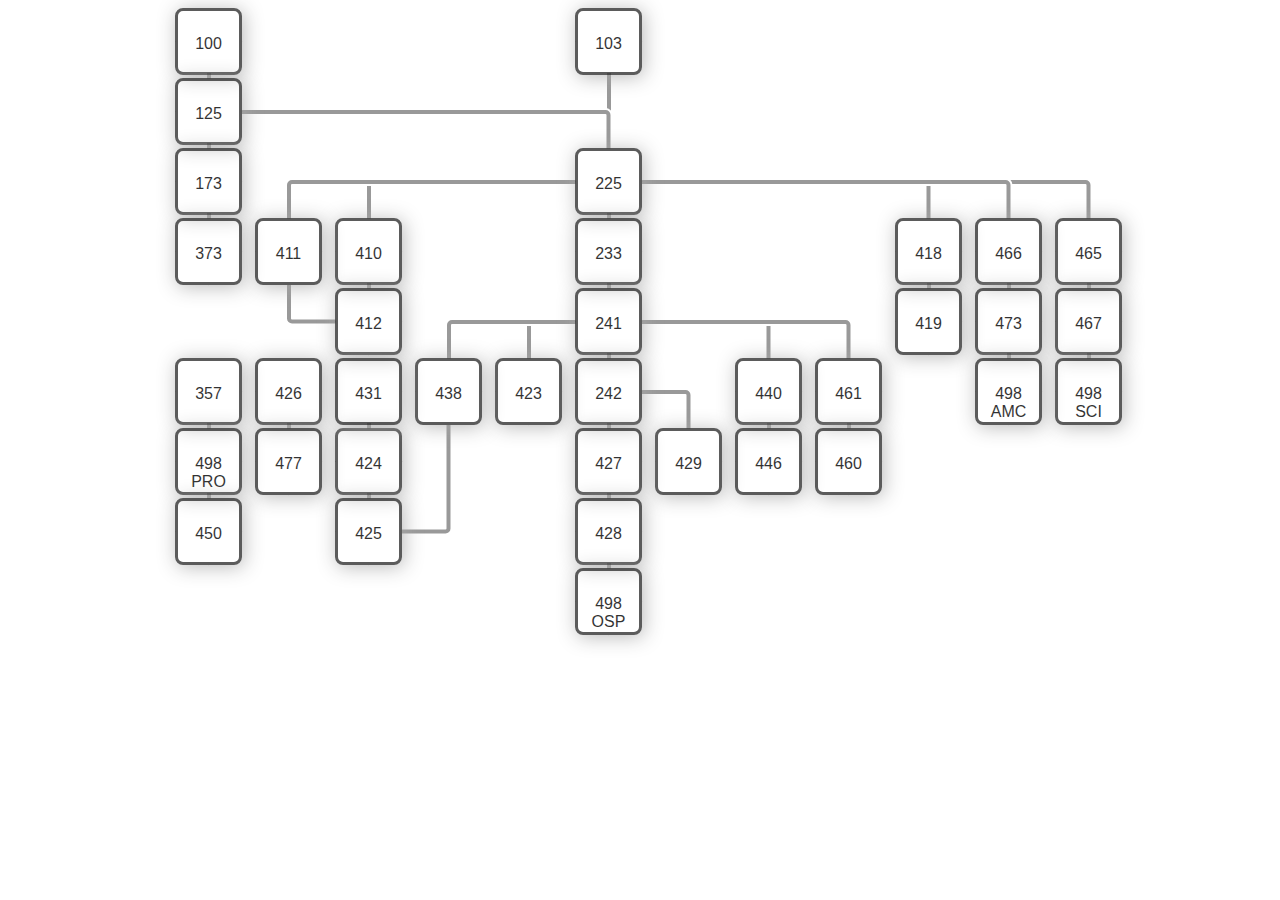
<file: untitled folder/chart.html>
<!doctype html>
<html>
<head>
<meta charset="UTF-8">
	<title>Course Flowchart</title>
    <script type="text/javascript" src="js/jquery-ui-1.11.2.min.js"></script>
    <script type="text/javascript" src="js/jquery-1.11.1.min.js"></script>
    <script type="text/javascript" src="js/jquery.jsPlumb-1.7.2-min.js"></script>
	<script src="js/chart.js"></script>
	
	<link rel="stylesheet" href="chart.css">
</head>

<body>
	
	<div id="main">
	 <div class="demo flowchart-demo" id="flowchart-demo">
	  <div id="undergrad">
	  	<div id="CS100" class="item"><p class="name">100</p></div>
		<div id="CS103" class="item"><p class="name">103</p></div>
    	<div id="CS357" class="item"><p class="name">357</p></div>
    	<div id="CS125" class="item"><p class="name">125</p></div>
   		<div id="CS498-PRO" class="item"><p class="name">498</br>PRO</p></div>
    	<div id="CS173" class="item"><p class="name">173</p></div>
    	<div id="CS225" class="item"><p class="name">225</p></div>
   		<div id="CS450" class="item"><p class="name">450</p></div>
    	<div id="CS373" class="item"><p class="name">373</p></div>
    	<div id="CS410" class="item"><p class="name">410</p></div>
   		<div id="CS411" class="item"><p class="name">411</p></div>
    	<div id="CS233" class="item"><p class="name">233</p></div>
    	<div id="CS465" class="item"><p class="name">465</p></div>
   		<div id="CS418" class="item"><p class="name">418</p></div>
    	<div id="CS466" class="item"><p class="name">466</p></div>
    	<div id="CS412" class="item"><p class="name">412</p></div>
   		<div id="CS241" class="item"><p class="name">241</p></div>
    	<div id="CS467" class="item"><p class="name">467</p></div>
    	<div id="CS419" class="item"><p class="name">419</p></div>
   		<div id="CS473" class="item"><p class="name">473</p></div>
    	<div id="CS423" class="item"><p class="name">423</p></div>
    	<div id="CS438" class="item"><p class="name">438</p></div>
    	<div id="CS424" class="item"><p class="name">424</p></div>
    	<div id="CS242" class="item"><p class="name">242</p></div>
    	<div id="CS440" class="item"><p class="name">440</p></div>
   		<div id="CS461" class="item"><p class="name">461</p></div>
    	<div id="CS498-SCI" class="item"><p class="name">498</br>SCI</p></div>
    	<div id="CS498-AMC" class="item"><p class="name">498</br>AMC</p></div>
   		<div id="CS425" class="item"><p class="name">425</p></div>
    	<div id="CS429" class="item"><p class="name">429</p></div>
    	<div id="CS427" class="item"><p class="name">427</p></div>
   		<div id="CS446" class="item"><p class="name">446</p></div>
    	<div id="CS460" class="item"><p class="name">460</p></div>
    	<div id="CS428" class="item"><p class="name">428</p></div>
   		<div id="CS498-OSP" class="item"><p class="name">498</br>OSP</p></div>
    	<div id="CS426" class="item"><p class="name">426</p></div>
    	<div id="CS477" class="item"><p class="name">477</p></div>
   		<div id="CS431" class="item"><p class="name">431</p></div>

	  </div> 
	
	
     </div>   
    </div>


</body>
</html>
</file>
<file: css/index.css>
@import url(http://fonts.googleapis.com/css?family=Bree+Serif);

/*******************
SELECTION STYLING
*******************/

::selection {
	color: #fff;
	background: #f676b2; /* Safari */
}
::-moz-selection {
	color: #fff;
	background: #f676b2; /* Firefox */
}

/*******************
BODY STYLING
*******************/

* {
	margin: 0;
	padding: 0;
	border: none;
	outline: none;
}

body {
	background: url('../images/bg.png');
	font-family: "HelveticaNeue-Light", "Helvetica Neue Light", "Helvetica Neue", Helvetica, Arial, "Lucida Grande", sans-serif;
	font-weight:300;
	text-align: left;
	text-decoration: none;
	height: 500px;
}

#wrapper {
	/* Center wrapper perfectly */
	width: 300px;
	height: 400px;
	margin: 70px auto;
}

/* Download Button (Demo Only) */
.download {
	display: block;
	position: absolute;
	float: right;
	right: 25px;
	bottom: 25px;
	padding: 5px;
	
	font-weight: bold;
	font-size: 11px;
	text-align: right;
	text-decoration: none;
	color: rgba(0,0,0,0.5);
	text-shadow: 1px 1px 0 rgba(256,256,256,0.5);
}

.download:hover {
	color: rgba(0,0,0,0.75);
	text-shadow: 1px 1px 0 rgba(256,256,256,0.5);
}

.download:focus {
	bottom: 24px;
}

/*
.gradient {
	width: 600px;
	height: 600px;
	position: fixed;
	left: 50%;
	top: 50%;
	margin-left: -300px;
	margin-top: -300px;
	
	background: url(images/gradient.png) no-repeat;
}
*/

.gradient {
	/* Center Positioning */
	width: 600px;
	height: 600px;
	position: fixed;
	left: 50%;
	top: 50%;
	margin-left: -300px;
	margin-top: -300px;
	z-index: -2;
	
	/* Fallback */ 
	background-image: url(../images/gradient.png); 
	background-repeat: no-repeat; 
	
	/* CSS3 Gradient */
	background-image: -webkit-gradient(radial, 0% 0%, 0% 100%, from(rgba(213,246,255,1)), to(rgba(213,246,255,0)));
	background-image: -webkit-radial-gradient(50% 50%, 40% 40%, rgba(213,246,255,1), rgba(213,246,255,0));
	background-image: -moz-radial-gradient(50% 50%, 50% 50%, rgba(213,246,255,1), rgba(213,246,255,0));
	background-image: -ms-radial-gradient(50% 50%, 50% 50%, rgba(213,246,255,1), rgba(213,246,255,0));
	background-image: -o-radial-gradient(50% 50%, 50% 50%, rgba(213,246,255,1), rgba(213,246,255,0));
}

/*******************
LOGIN FORM
*******************/

.login-form {
	width: 300px;
	margin: 0 auto;
	position: relative;
	
	background: #f3f3f3;
	border: 1px solid #fff;
	border-radius: 5px;
	
	box-shadow: 0 1px 3px rgba(0,0,0,0.5);
	-moz-box-shadow: 0 1px 3px rgba(0,0,0,0.5);
	-webkit-box-shadow: 0 1px 3px rgba(0,0,0,0.5);
}

/*******************
HEADER
*******************/

.login-form .header {
	padding: 40px 30px 30px 30px;
}

.login-form .header h1 {
	font-family: 'Bree Serif', serif;
	font-weight: 300;
	font-size: 28px;
	line-height:34px;
	color: #414848;
	text-shadow: 1px 1px 0 rgba(256,256,256,1.0);
	margin-bottom: 10px;
}

.login-form .header span {
	font-size: 11px;
	line-height: 16px;
	color: #678889;
	text-shadow: 1px 1px 0 rgba(256,256,256,1.0);
}

/*******************
CONTENT
*******************/

.login-form .content {
	padding: 0 30px 25px 30px;
}

/* Input field */
.login-form .content .input {
	width: 188px;
	padding: 15px 25px;
	
	font-family: "HelveticaNeue-Light", "Helvetica Neue Light", "Helvetica Neue", Helvetica, Arial, "Lucida Grande", sans-serif;
	font-weight: 400;
	font-size: 14px;
	color: #9d9e9e;
	text-shadow: 1px 1px 0 rgba(256,256,256,1.0);
	
	background: #fff;
	border: 1px solid #fff;
	border-radius: 5px;
	
	box-shadow: inset 0 1px 3px rgba(0,0,0,0.50);
	-moz-box-shadow: inset 0 1px 3px rgba(0,0,0,0.50);
	-webkit-box-shadow: inset 0 1px 3px rgba(0,0,0,0.50);
}

/* Second input field */
.login-form .content .password, .login-form .content .pass-icon {
	margin-top: 25px;
}

.login-form .content .input:hover {
	background: #dfe9ec;
	color: #414848;
}

.login-form .content .input:focus {
	background: #dfe9ec;
	color: #414848;
	
	box-shadow: inset 0 1px 2px rgba(0,0,0,0.25);
	-moz-box-shadow: inset 0 1px 2px rgba(0,0,0,0.25);
	-webkit-box-shadow: inset 0 1px 2px rgba(0,0,0,0.25);
}

.user-icon, .pass-icon {
	width: 46px;
	height: 47px;
	display: block;
	position: absolute;
	left: 0px;
	padding-right: 2px;
	z-index: -1;
	
	-moz-border-radius-topleft: 5px;
	-moz-border-radius-bottomleft: 5px;
	-webkit-border-top-left-radius: 5px;
	-webkit-border-bottom-left-radius: 5px;
}

.user-icon {
	top:153px; /* Positioning fix for slide-in, got lazy to think up of simpler method. */
	background: rgba(65,72,72,0.75) url(../images/user-icon.png) no-repeat center;	
}

.pass-icon {
	top:201px;
	background: rgba(65,72,72,0.75) url(../images/pass-icon.png) no-repeat center;
}

.content input:focus + div{
	left: -46px;
}

/* Animation */
.input, .user-icon, .pass-icon, .button {
	transition: all 0.5s ease;
	-moz-transition: all 0.5s ease;
	-webkit-transition: all 0.5s ease;
	-o-transition: all 0.5s ease;
	-ms-transition: all 0.5s ease;
}

/*******************
FOOTER
*******************/

.login-form .footer {
	padding: 25px 30px 40px 30px;
	overflow: auto;
	
	background: #d4dedf;
	border-top: 1px solid #fff;
	
	box-shadow: inset 0 1px 0 rgba(0,0,0,0.15);
	-moz-box-shadow: inset 0 1px 0 rgba(0,0,0,0.15);
	-webkit-box-shadow: inset 0 1px 0 rgba(0,0,0,0.15);
}

/* Login button */
.login-form .footer .button {
	float:right;
	padding: 11px 25px;
	
	font-family: 'Bree Serif', serif;
	font-weight: 300;
	font-size: 18px;
	color: #fff;
	text-shadow: 0px 1px 0 rgba(0,0,0,0.25);
	
	background: #56c2e1;
	border: 1px solid #46b3d3;
	border-radius: 5px;
	cursor: pointer;
	
	box-shadow: inset 0 0 2px rgba(256,256,256,0.75);
	-moz-box-shadow: inset 0 0 2px rgba(256,256,256,0.75);
	-webkit-box-shadow: inset 0 0 2px rgba(256,256,256,0.75);
}

.login-form .footer .button:hover {
	background: #3f9db8;
	border: 1px solid rgba(256,256,256,0.75);
	
	box-shadow: inset 0 1px 3px rgba(0,0,0,0.5);
	-moz-box-shadow: inset 0 1px 3px rgba(0,0,0,0.5);
	-webkit-box-shadow: inset 0 1px 3px rgba(0,0,0,0.5);
}

.login-form .footer .button:focus {
	position: relative;
	bottom: -1px;
	
	background: #56c2e1;
	
	box-shadow: inset 0 1px 6px rgba(256,256,256,0.75);
	-moz-box-shadow: inset 0 1px 6px rgba(256,256,256,0.75);
	-webkit-box-shadow: inset 0 1px 6px rgba(256,256,256,0.75);
}
</file>
<file: untitled folder/chart.css>
.flowchart-demo .item { border:3px solid #333;
box-shadow: 2px 2px 19px #aaa;
   -o-box-shadow: 2px 2px 19px #aaa;
   -webkit-box-shadow: 2px 2px 19px #aaa;
   -moz-box-shadow: 2px 2px 19px #aaa;
-moz-border-radius:0.5em;
border-radius:0.5em;
opacity:0.8;
filter:alpha(opacity=80);

text-align:center;
z-index:20; position:absolute;
color:black;
font-family:helvetica;padding:0.5em;
font-size:1em;
  width: 45px;
  height: 45px;
}

.flowchart-demo .item:hover {
	box-shadow: 2px 2px 19px #444;
   -o-box-shadow: 2px 2px 19px #444;
   -webkit-box-shadow: 2px 2px 19px #444;
   -moz-box-shadow: 2px 2px 19px #444;
    opacity:0.6;
	filter:alpha(opacity=60);
}

.flowchart-demo .active {
	border:1px dotted green;
}
.flowchart-demo .hover {
	border:1px dotted red;
}

.flowchart-demo ._jsPlumb_connector { z-index:4; }
.flowchart-demo ._jsPlumb_endpoint, .endpointTargetLabel, .endpointSourceLabel{ z-index:21;cursor:pointer; }

.flowchart-demo .aLabel {
 	background-color:white; 
	padding:0.4em; 
	font:12px sans-serif; 
	color:#444;
	z-index:21;
	border:1px dotted gray;
	opacity:0.8;
	filter:alpha(opacity=80);
	cursor: pointer;
}
.flowchart-demo .aLabel._jsPlumb_hover {
	background-color:#5C96BC;
	color:white;	
	border:1px solid white;
}


/** ELEMENT POSITIONS **/
#undergrad {width:930px; position: absolute;
  left: 50%;
  margin-left: -465px;}

#CS100 { left:0px;top:0px;position:absolute;}
#CS103 { left:400px;top:0px;position:absolute;}

#CS125 { left:0px;top:70px;position:absolute;}

#CS173 { left:0px;top:140px;position:absolute;}
#CS225 { left:400px;top:140px;position:absolute;}

#CS373 { left:0px;top:210px;position:absolute;}
#CS411 { left:80px;top:210px;position:absolute;}
#CS410 { left:160px;top:210px;position:absolute;}
#CS233 { left:400px;top:210px;position:absolute;}
#CS418 { left:720px;top:210px;position:absolute;}
#CS466 { left:800px;top:210px;position:absolute;}
#CS465 { left:880px;top:210px;position:absolute;}

#CS412 { left:160px;top:280px;position:absolute;}
#CS241 { left:400px;top:280px;position:absolute;}
#CS419 { left:720px;top:280px;position:absolute;}
#CS473 { left:800px;top:280px;position:absolute;}
#CS467 { left:880px;top:280px;position:absolute;}

#CS357 { left:0px;top:350px;position:absolute;}
#CS426 { left:80px;top:350px;position:absolute;}
#CS431 { left:160px;top:350px;position:absolute;}
#CS438 { left:240px;top:350px;position:absolute;}
#CS423 { left:320px;top:350px;position:absolute;}
#CS242 { left:400px;top:350px;position:absolute;}
#CS440 { left:560px;top:350px;position:absolute;}
#CS461 { left:640px;top:350px;position:absolute;}
#CS498-AMC { left:800px;top:350px;position:absolute;}
#CS498-SCI { left:880px;top:350px;position:absolute;}

#CS498-PRO { left:0px;top:420px;position:absolute;}
#CS477 { left:80px;top:420px;position:absolute;}
#CS424 { left:160px;top:420px;position:absolute;}
#CS427 { left:400px;top:420px;position:absolute;}
#CS429 { left:480px;top:420px;position:absolute;}
#CS446 { left:560px;top:420px;position:absolute;}
#CS460 { left:640px;top:420px;position:absolute;}

#CS450 { left:0px;top:490px;position:absolute;}
#CS425 { left:160px;top:490px;position:absolute;}
#CS428 { left:400px;top:490px;position:absolute;}

#CS498-OSP { left:400px;top:560px;position:absolute;}
</file>
<file: css/chart.css>
/* HTML5 display-role reset for older browsers */
article, aside, details, figcaption, figure, 
footer, header, hgroup, menu, nav, section {
	display: block;
}
body {
	line-height: 1;
}
ol, ul {
	list-style: none;
}
blockquote, q {
	quotes: none;
}
blockquote:before, blockquote:after,
q:before, q:after {
	content: '';
	content: none;
}
table {
	border-collapse: collapse;
	border-spacing: 0;
}

/* end css reset */
body{
	background-color: #333;
}

.name {
	font-size : 1.3em;	
}

.flowchart-demo .item { border:3px solid #777;
/*box-shadow: 2px 2px 19px #aaa;
   -o-box-shadow: 2px 2px 19px #aaa;
   -webkit-box-shadow: 2px 2px 19px #aaa;
   -moz-box-shadow: 2px 2px 19px #aaa;
-moz-border-radius:0.5em;
opacity:0.8;*/
border-radius:0.5em;
filter:alpha(opacity=80);
background-color: #fff;
text-align:center;
z-index:20; position:absolute;
color:black;
font-family:helvetica;padding:0.5em;
font-size:1em;
  width: 2.6em;
  height: 2.6em;
}

.flowchart-demo .item:hover {
	box-shadow: 2px 2px 19px #444;
   -o-box-shadow: 2px 2px 19px #444;
   -webkit-box-shadow: 2px 2px 19px #444;
   -moz-box-shadow: 2px 2px 19px #444;
    opacity:0.6;
	filter:alpha(opacity=60);
}

.flowchart-demo .active {
	border:1px dotted green;
}
.flowchart-demo .hover {
	border:1px dotted red;
}

.flowchart-demo ._jsPlumb_connector { z-index:4; }
.flowchart-demo ._jsPlumb_endpoint, .endpointTargetLabel, .endpointSourceLabel{ z-index:21;cursor:pointer; }

.flowchart-demo .aLabel {
 	background-color:white; 
	padding:0.4em; 
	font:12px sans-serif; 
	color:#444;
	z-index:21;
	border:1px dotted gray;
	opacity:0.8;
	filter:alpha(opacity=80);
	cursor: pointer;
}
.flowchart-demo .aLabel._jsPlumb_hover {
	background-color:#5C96BC;
	color:white;	
	border:1px solid white;
}

/** ELEMENT POSITIONS **/
#undergrad {width:58.8em; position: absolute;
  left: 50%;
  margin-left: -29.4em;}
  
#department {color:#EE0;}
#student {color:#08F;}
#both {color:#33FF00;}
#legend { 
text-align:left;
z-index:20; position:absolute;
font-family:helvetica;padding:0.5em;
font-size:0.8em;
left:48em;top:0.3em;position:absolute;}

#CS100 { left:0em;top:0.3em;position:absolute;}
#CS103 { left:25em;top:0.3em;position:absolute;}

#CS125 { left:0em;top:5em;position:absolute;}

#CS173 { left:0em;top:9.7em;position:absolute;}
#CS225 { left:25em;top:9.7em;position:absolute;}

#CS373 { left:0em;top:14.4em;position:absolute;}
#CS466 { left:5em;top:14.4em;position:absolute;}
#CS418 { left:10em;top:14.4em;position:absolute;}
#CS233 { left:25em;top:14.4em;position:absolute;}
#CS210 { left:30em;top:14.4em;position:absolute;}
#CS410 { left:45em;top:14.4em;position:absolute;}
#CS411 { left:50em;top:14.4em;position:absolute;}
#CS465 { left:55em;top:14.4em;position:absolute;}

#CS473 { left:5em;top:19.1em;position:absolute;}
#CS419 { left:10em;top:19.1em;position:absolute;}
#CS241 { left:25em;top:19.1em;position:absolute;}
#CS412 { left:50em;top:19.1em;position:absolute;}
#CS467 { left:55em;top:19.1em;position:absolute;}

#CS421 { left:0em;top:23.8em;position:absolute;}
#CS357 { left:45em;top:23.8em;position:absolute;}
#CS498-AMC { left:5em;top:23.8em;position:absolute;}
#CS431 { left:10em;top:23.8em;position:absolute;}
#CS438 { left:15em;top:23.8em;position:absolute;}
#CS423 { left:20em;top:23.8em;position:absolute;}
#CS242 { left:25em;top:23.8em;position:absolute;}
#CS440 { left:35em;top:23.8em;position:absolute;}
#CS461 { left:40em;top:23.8em;position:absolute;}
#CS498-SCI { left:55em;top:23.8em;position:absolute;}

#CS498-PRO { left:45em;top:28.5em;position:absolute;}
#CS424 { left:10em;top:28.5em;position:absolute;}
#CS427 { left:25em;top:28.5em;position:absolute;}
#CS429 { left:30em;top:28.5em;position:absolute;}
#CS446 { left:35em;top:28.5em;position:absolute;}
#CS460 { left:40em;top:28.5em;position:absolute;}
#CS426 { left:50em;top:28.5em;position:absolute;}

#CS450 { left:45em;top:33.2em;position:absolute;}
#CS425 { left:10em;top:33.2em;position:absolute;}
#CS428 { left:25em;top:33.2em;position:absolute;}
#CS477 { left:50em;top:33.2em;position:absolute;}

#CS498-OSP { left:25em;top:37.9em;position:absolute;}
</file>
